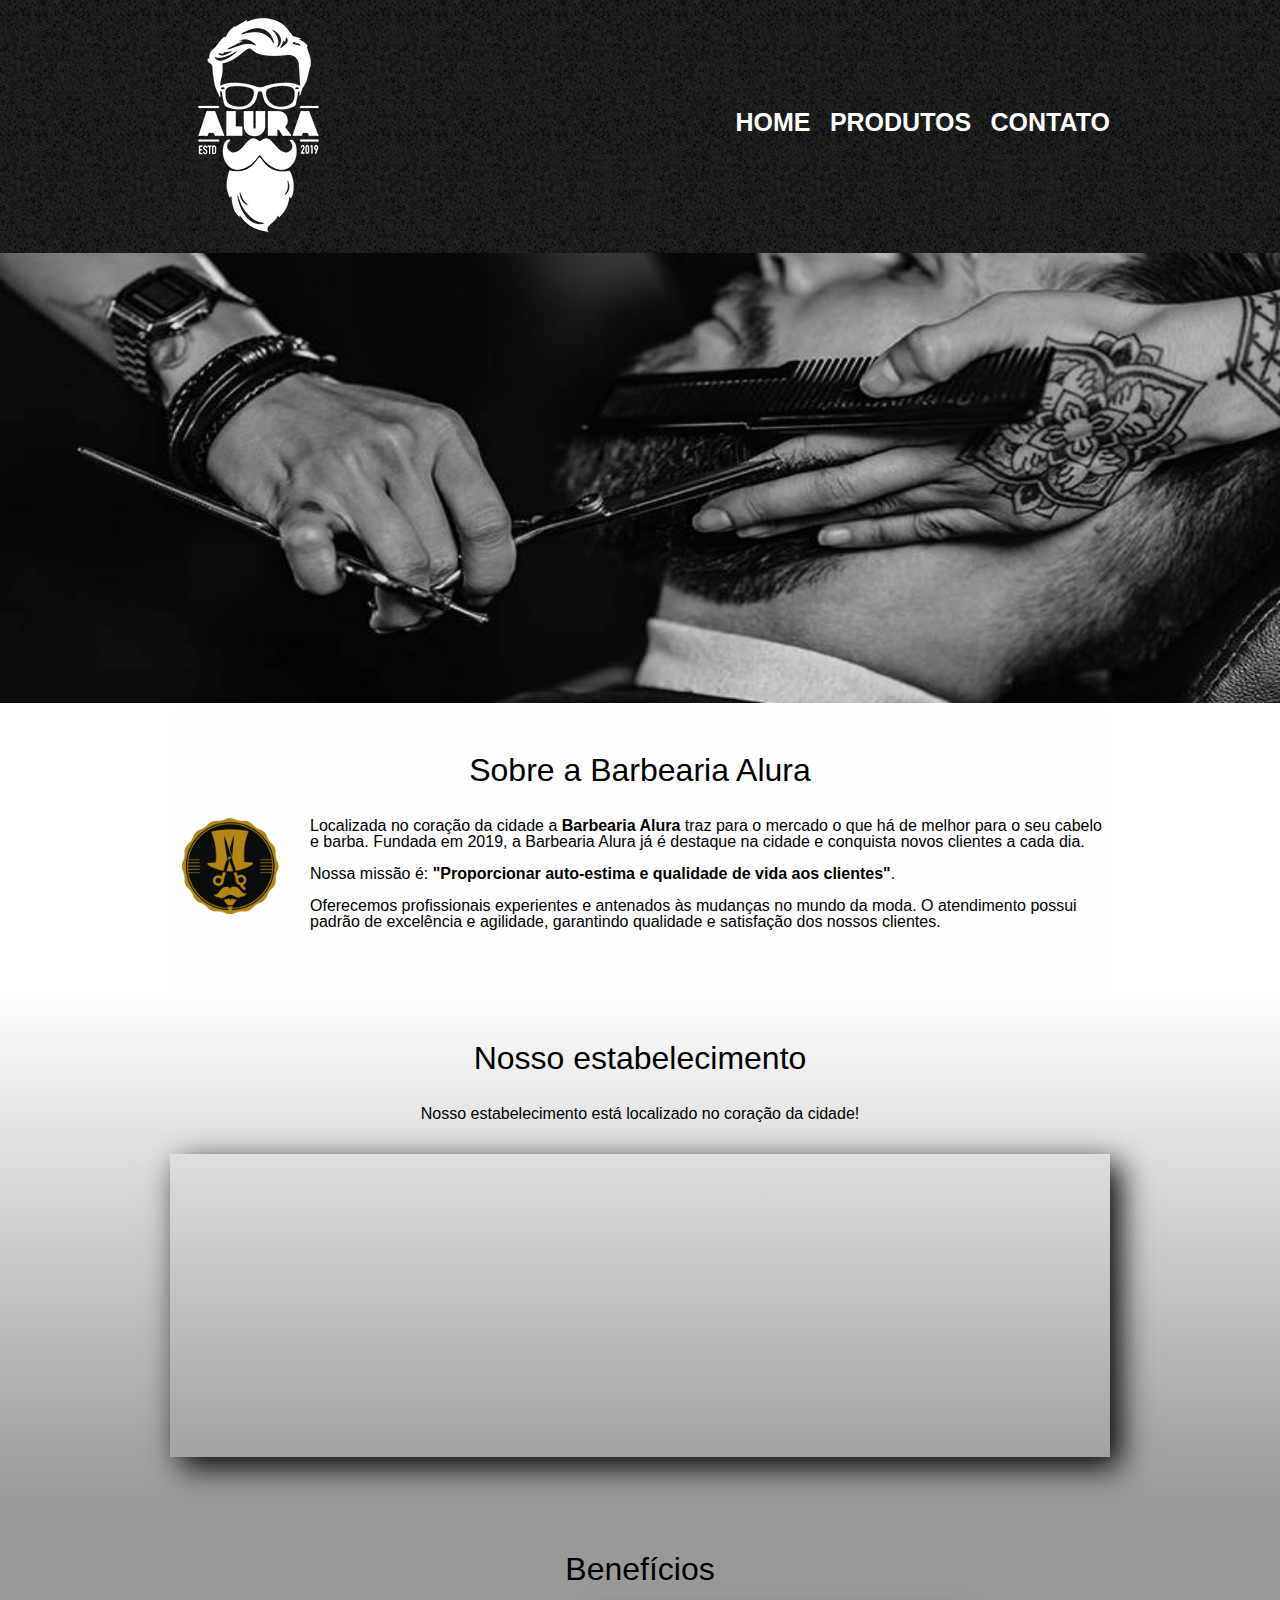
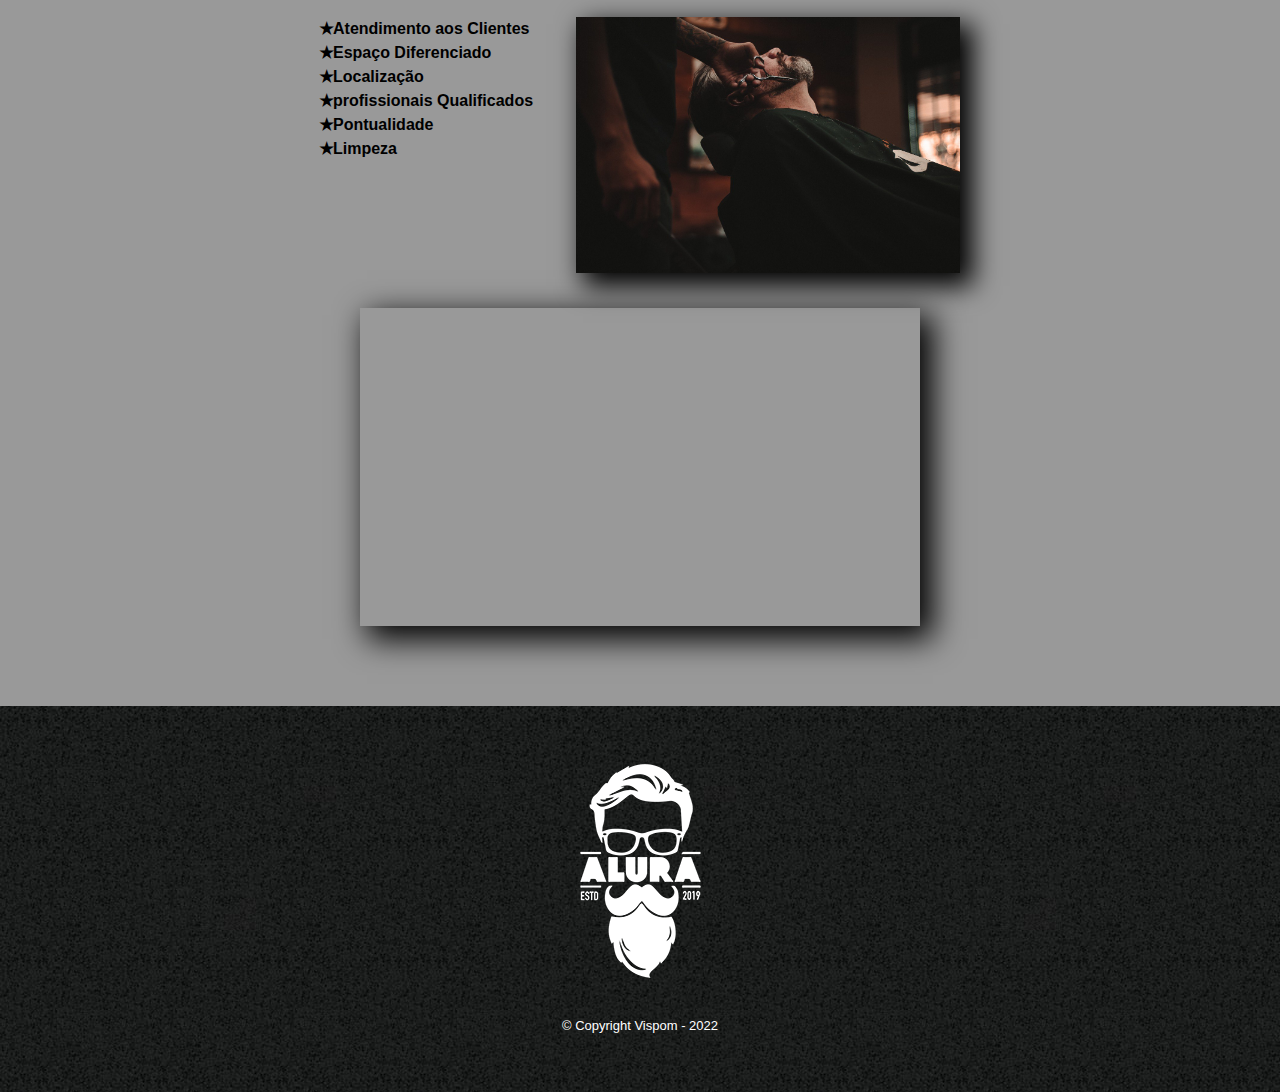
<file: Barbearia Alura/index.html>
<!DOCTYPE html>

<html lang="pt-br">  
<head>
    <meta charset="UTF-8">
    <meta name="viewport" content="width=device-width">
    <title>Barbearia do Alura</title>
    <link rel="stylesheet" href="css/reset.css">
    <link rel="stylesheet" href="css/style.css">
    <link rel="https://fonts.googleapis.com/css?family=Montserrat&display=swap" rel="stylesheet">
</head>

<body>
    <header>
        <div class="caixa">
            <h1><img src="imagens/logo-branco.png" class="logo-menu" alt="Logo da Barbearia Alura"></h1>
            
            <nav>
                <ul>
                    <li><a href="index.html">Home</a></li>
                    <li><a href="produtos.html">Produtos</a></li>
                    <li><a href="contato.html">Contato</a></li>
                </ul>
            </nav>
    </div>
    </header>
    
    <img class="banner" src="imagens/2.jpg">

    <main>
        <section class="principal">
            <h2 class="titulo-principal">Sobre a Barbearia Alura</h2>

            <img class="utensilios" src="imagens/1.png" alt="utensilios de um barbeiro">

            <p>Localizada no coração da cidade a <strong>Barbearia Alura</strong> traz para o mercado o que há de melhor para o seu cabelo e barba. Fundada em 2019, a Barbearia Alura já é destaque na cidade e conquista novos clientes a cada dia.</p>
            
            <p id="missao"><em>Nossa missão é: <strong>"Proporcionar auto-estima e qualidade de vida aos clientes"</strong>.</em></p>
            
            <p>Oferecemos profissionais experientes e antenados às mudanças no mundo da moda. O atendimento possui padrão de excelência e agilidade, garantindo qualidade e satisfação dos nossos clientes.</p>
        </section>

        <section class="mapa">
            <h3 class="titulo-principal">Nosso estabelecimento</h3>
            <p>Nosso estabelecimento está localizado no coração da cidade!</p>
            <div class="mapa-conteudo">
                <iframe src="https://www.google.com/maps/embed?pb=!1m18!1m12!1m3!1d3675.509261746149!2d-43.181795249915254!3d-22.894579784944543!2m3!1f0!2f0!3f0!3m2!1i1024!2i768!4f13.1!3m3!1m2!1s0x997f5732a12a31%3A0x316901f971660ce1!2sMuseu%20do%20Amanh%C3%A3!5e0!3m2!1spt-BR!2sbr!4v1645578477752!5m2!1spt-BR!2sbr" width="100%" height="300" style="border:0;" allowfullscreen="" loading="lazy"></iframe>
            </div>
        </section>

        <section class="beneficios">
            <h3 class="titulo-principal">Benefícios</h3>

            <div class="conteudo-beneficios">
                <ul class="lista-beneficios">
                    <li class="itens">Atendimento aos Clientes</li>
                    <li class="itens">Espaço Diferenciado</li>
                    <li class="itens">Localização</li>
                    <li class="itens">profissionais Qualificados</li>
                    <li class="itens">Pontualidade</li>
                    <li class="itens">Limpeza</li>
                </ul><img src="imagens/beneficios.jpg" class="imagem-beneficios">
            </div>
            <div class="video">
                <iframe width="560" height="315" src="https://www.youtube.com/embed/UPUsnEOo4_w" title="YouTube video player" frameborder="0" allow="accelerometer; autoplay; clipboard-write; encrypted-media; gyroscope; picture-in-picture" allowfullscreen></iframe>
            </div>
        </section>
    </main>
    <footer>
        <img src="imagens/logo-branco.png">
        <p class="copyright">&copy; Copyright Vispom - 2022</p>
    </footer>
</body>
</html>
</file>
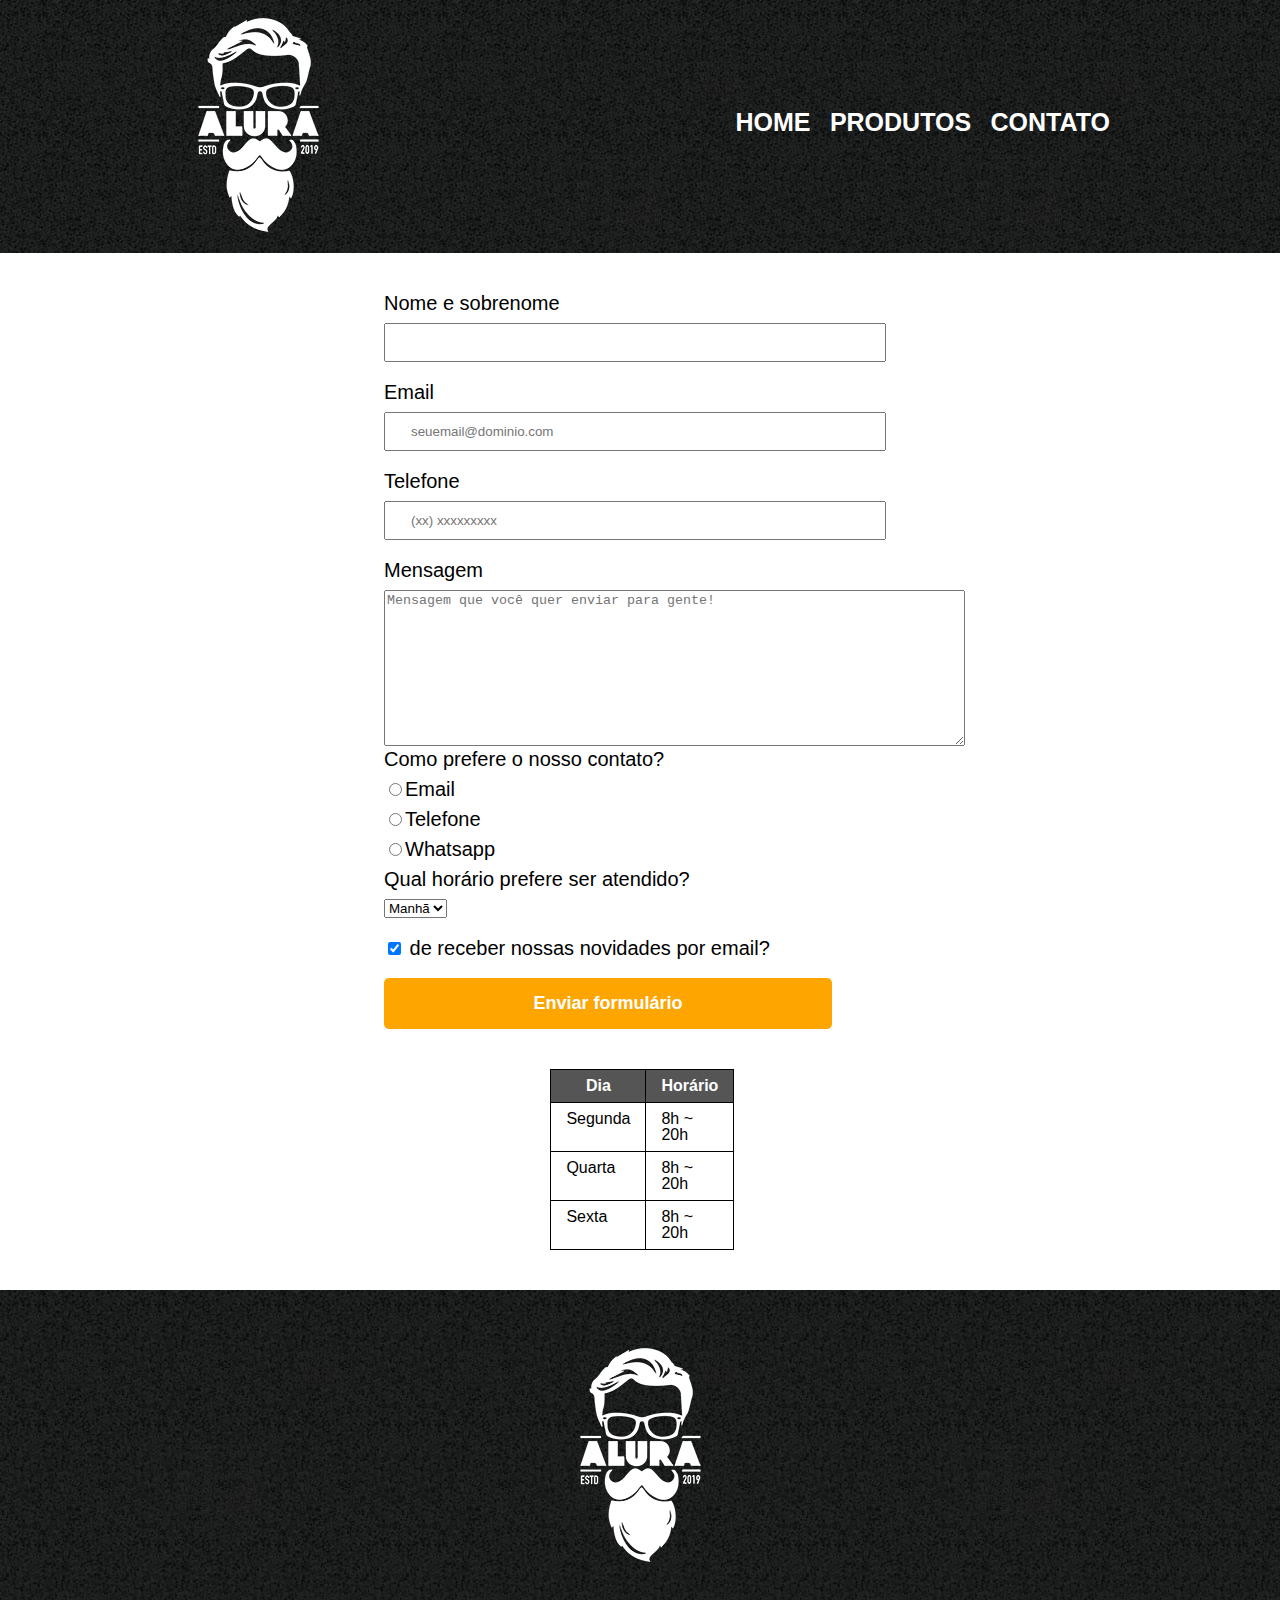
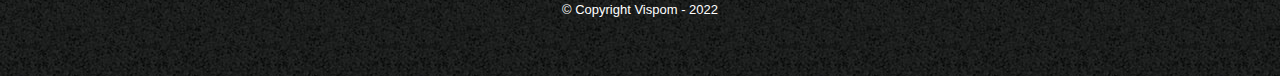
<file: Barbearia Alura/contato.html>
<!DOCTYPE html>

<html lang="pt-BR">

<head>
    <meta charset="UTF-8">
    <title>Contato - Barbearia Alura</title>
    <link rel="stylesheet" href="css/reset.css">
    <link rel="stylesheet" href="css/style.css">
</head>

<body>
    <header>
        <div class="caixa">
            <h1><img src="imagens/logo-branco.png" class="logo-menu" alt="Logo da Barbearia Alura"></h1>
            
            <nav>
                <ul>
                    <li><a href="index.html">Home</a></li>
                    <li><a href="produtos.html">Produtos</a></li>
                    <li><a href="contato.html">Contato</a></li>
                </ul>
            </nav>
    </div>
    </header>
    
    <main>
        <form>
            <label for="nomesobrenome">Nome e sobrenome</label>
            <input type="text" id="nomesobrenome" class="input-padrao" required>

            <label for="email">Email</label>
            <input type="text" id="email" class="input-padrao" required placeholder="seuemail@dominio.com">

            <label for="telefone">Telefone</label>
            <input type="text" id="telefone" class="input-padrao" required placeholder="(xx) xxxxxxxxx">  

            <label for="mensagem">Mensagem</label>
            <textarea cols="70" rows="10" id="mensagem" required placeholder="Mensagem que você quer enviar para gente!"></textarea>

            <fieldset>
                <legend>Como prefere o nosso contato?</legend>
                <label for="radio-email"><input type="radio" name="contato" value="email" id="radio-email">Email</label>
                <label for="radio-telefone"><input type="radio" name="contato" value="telefone" id="radio-telefone">Telefone</label>
                <label for="radio-whatsapp"><input type="radio" name="contato" value="whatsapp" id="radio-whatsapp">Whatsapp</label>
            </fieldset>

            <fieldset>
                <legend>Qual horário prefere ser atendido?   </legend>
                <select>
                    <option>Manhã</option>
                    <option>Tarde</option>
                    <option>Noite</option>
                </select>
            </fieldset>

            <label class="checkbox"><input type="checkbox" checked> de receber nossas novidades por email?</label>

            <input type="submit" value="Enviar formulário" class="enviar">
        </form>

        <table>
            <thead>
                <tr>
                    <th>Dia</th>
                    <th>Horário</th>
                </tr>
            </thead>
            
            <tbody>
                <tr>
                    <td>Segunda</td>
                    <td>8h ~ 20h</td>
                </tr>
                <tr>
                    <td>Quarta</td>
                    <td>8h ~ 20h</td>
                </tr>
                <tr>
                    <td>Sexta</td>
                    <td>8h ~ 20h</td>
                </tr>
            </tbody>
        </table>
    </main>

    <footer>
        <img src="imagens/logo-branco.png" alt="Logo da Barbearia alura">
        <p class="copyright">&copy; Copyright Vispom - 2022</p>
    </footer>

</body>
</file>
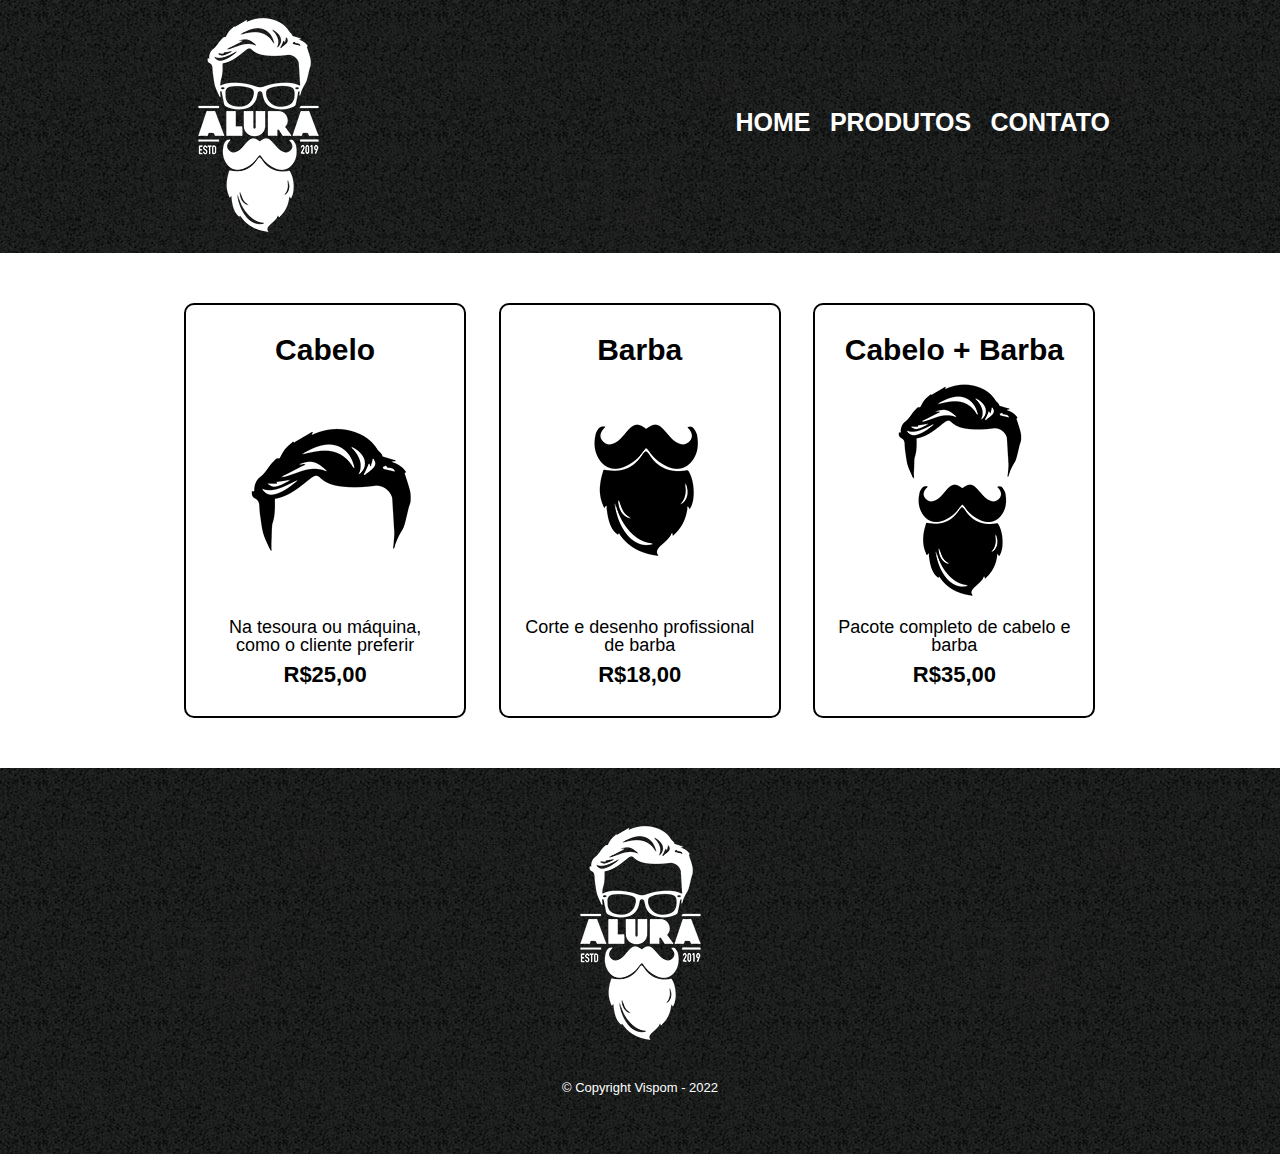
<file: Barbearia Alura/produtos.html>
<!DOCTYPE html>

<html lang="pt-BR">

<head>
    <meta charset="UTF-8">
    <title>Produtos - Barbearia Alura</title>
    <link rel="stylesheet" href="css/reset.css">
    <link rel="stylesheet" href="css/style.css">
</head>

<body>
    <header>
        <div class="caixa">
            <h1><img src="imagens/logo-branco.png" class="logo-menu" alt="Logo da Barbearia Alura"></h1>
            
            <nav>
                <ul>
                    <li><a href="index.html">Home</a></li>
                    <li><a href="produtos.html">Produtos</a></li>
                    <li><a href="contato.html">Contato</a></li>
                </ul>
            </nav>
    </div>
    </header>

    <main>
        <ul class="produtos">
            <li>
                <h2>Cabelo</h2>
                <img src="imagens/cabelo.jpg">
                <p class="produto-descricao">Na tesoura ou máquina, como o cliente preferir</p>
                <p class="produto-preco">R$25,00</p>
            </li>

            <li>
                <h2>Barba</h2>
                <img src="imagens/barba.jpg">
                <p class="produto-descricao">Corte e desenho profissional de barba</p>
                <p class="produto-preco">R$18,00</p>
            </li>

            <li>
                <h2>Cabelo + Barba</h2>
                <img src="imagens/cabelo+barba.jpg">
                <p class="produto-descricao">Pacote completo de cabelo e barba</p>
                <p class="produto-preco">R$35,00</p>
            </li>
        </ul>
    </main>

    <footer>
        <img src="imagens/logo-branco.png" alt="Logo da Barbearia Alura">
        <p class="copyright">&copy; Copyright Vispom - 2022</p>
    </footer>
</body>

 </html>
</file>
<file: Barbearia Alura/css/style.css>
body {
    font-family: 'Montserrat', sans-serif;
}


header{
    background: url("bg.jpg");
}



.logo-menu {
    transition: 300ms all;
}

.logo-menu:hover {
    transform:scale(1.1)
}

.caixa {
    position: relative;
    width: 940px;
    margin: 0 auto;
}

nav {
    position: absolute;
    top: 110px;
    right: 0;
}

nav li {
    display: inline;
    margin: 0 0 0 15px;
}

nav a {
    text-transform: uppercase;
    color: white;
    font-weight: bold;
    font-size: 25px;
    text-decoration: none;
}

nav a:hover{
    color: #C78C19;
    text-decoration: underline;
}

.produtos {
    width: 940px;
    margin: 0 auto;
    padding: 50px 0;
}

.produtos li {
    display: inline-block;
    text-align: center;
    width: 30%;
    vertical-align: top;
    margin: 0 1.5%;
    padding: 30px 20px;
    box-sizing: border-box;
    border: 2px solid #000000;
    border-radius: 10px;
}

.produtos li:hover {
    transform: scale(1.1);
    border: 3px solid #C78C19;
}


.produtos li:active {
    border-color: green;
}

.produtos li:hover h2 {
    font-size: 32px;
}

.produtos h2 {
    font-size: 30px;
    font-weight: bold;
}

.produto-descricao {
    font-size: 18px;
}

.produto-preco {
    font-size: 22px;
    font-weight: bold;
    margin-top: 10px;
}

footer {
    text-align: center;
    background: url("bg.jpg");
    padding: 40px 0;
}

.copyright {
    color: white;
    font-size: 13px;
    margin: 20px 0;
}


form {
    margin: 40px 0;
    padding-left: 30%;
}

form label, form legend {
    display:block;
    font-size: 20px;
    margin: 0 0 10px;
}

.input-padrao {
    display: block;
    margin: 0 0 20px;
    padding: 10px 25px;
    width: 50%;
}

.checkbox {
    margin: 20px 0;   
}

.enviar {
    width: 50%;
    padding: 15px 0;
    background: orange;
    color: white;
    font-weight: bold;
    font-size: 18px;
    border: none;
    border-radius: 5px;
    transition: 1s all;
    cursor: pointer;
}

.enviar:hover {
    background: darkorange;
    transform:scale(1.2);
}

table {
    margin: 10px 43% 40px;
}

thead {
    background: #555555;
    color: white;
    font-weight: bold;
}

td, th {
    border: 1px solid #000000;
    padding: 8px 15px;
}

/*CSS da página inicial*/

.banner {
    width: 100%;
    height: 450px;
}

.titulo-principal {
    text-align: center;
    font-size: 2em;
    margin: 0 0 1em;
    clear: left;
}

.principal {
    padding: 3em 0;
    background: #FEFEFE;
    width: 940px;
    margin: 0 auto;
}

.principal p {
    margin: 0 0 1em;
}

.principal strong {
    font-weight: bold;
}

.principal em {
    font-weight: italic;
}

.utensilios {
    width: 120px;
    float: left;
    margin: 0 20px 20px 0;
}

.mapa {
    padding: 3em 0;
    background: linear-gradient(#FEFEFE, #999999);
}

.mapa-conteudo{
    width: 940px;
    margin: 0 auto;
    box-shadow: 10px 10px 30px 0px black;
}

.mapa p {
    margin: 0 0 2em;
    text-align: center;
}

.beneficios {
    padding: 3em 0;
    background: #999999;
}

.conteudo-beneficios {
    width: 640px;
    margin: 0 auto;
}

.itens {
    line-height: 1.5;
    font-weight: bold;
    font-size: 17
    px;
}

.itens:before {
    content: "✭";
    font-weight: bold;
}

.lista-beneficios {
    width: 40%;
    display: inline-block;
    vertical-align: top;
}

.imagem-beneficios {
     width: 60%;
     transition: 600ms;
     box-shadow: 10px 10px 25px 3px black;
     
}

.imagem-beneficios:hover {
    opacity: 0.9;
    transform:scale(1.1);
}

.video {
    width: 560px;
    margin: 2em auto;
    box-shadow: 10px 10px 30px 3px black;
}

@media screen and (max-width: 480px) {
    .caixa, .principal, .conteudo-beneficios, .mapa-conteudo, .video {
        width: auto;
    }    

    h1 {
        text-align: center;
    }

    nav {
        position: static;
    }

    .lista-beneficios, .imagem-beneficios {
        width: 100%;
    }
}
</file>
